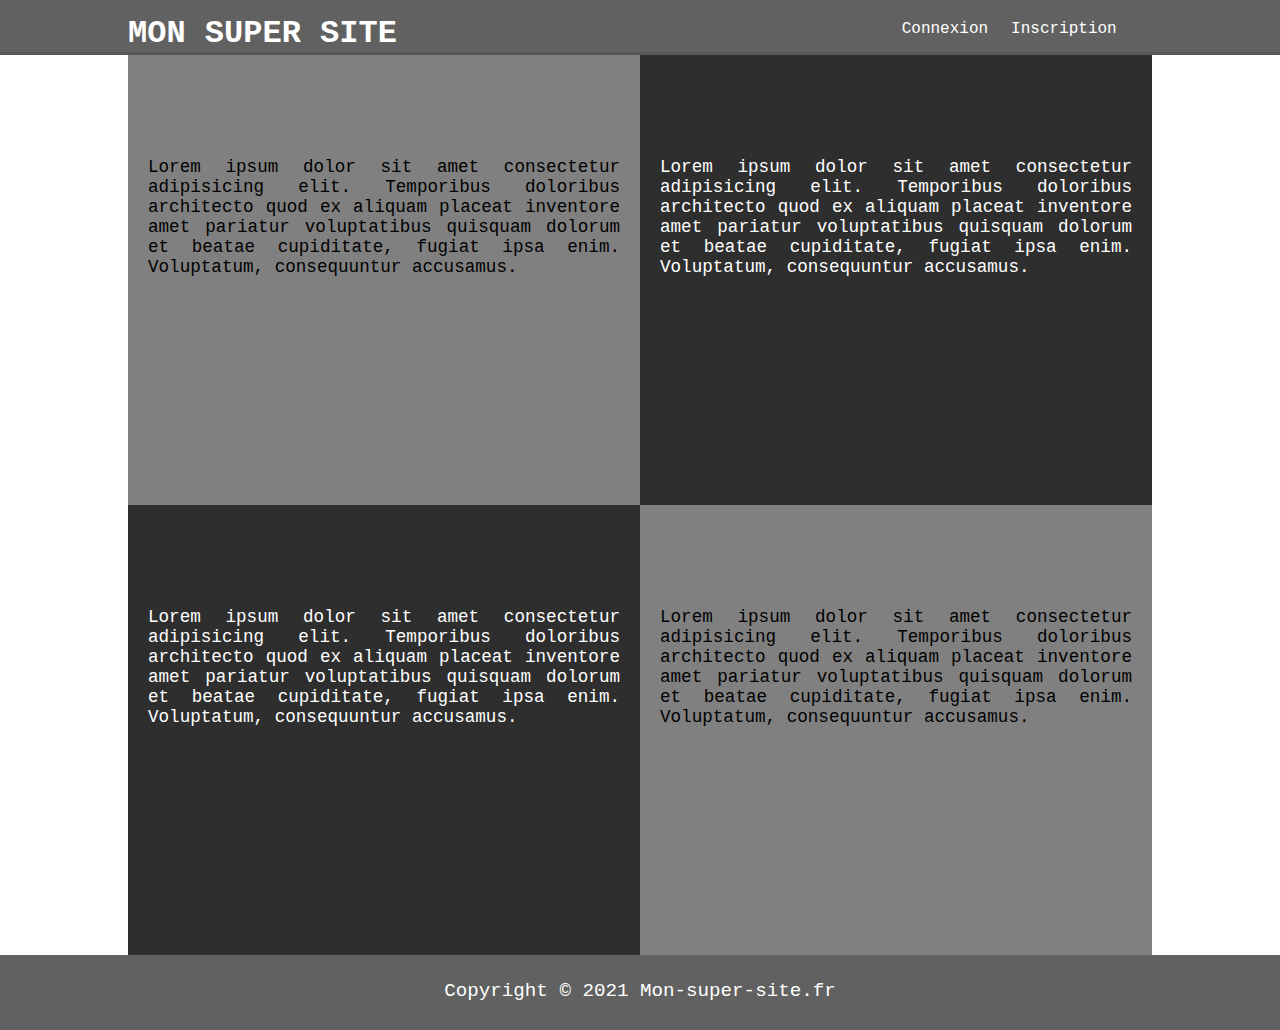
<file: index.html>
<!DOCTYPE html>
<html lang="fr">
<head>
    <meta charset="UTF-8">
    <meta http-equiv="X-UA-Compatible" content="IE=edge">
    <meta name="viewport" content="width=device-width, initial-scale=1.0">
    <link href="styles.css" rel="stylesheet" type="text/css">

    <title>Exercice</title>
</head>
<body>
    <nav id="menu">
        <h1>MON SUPER SITE</h1>
        <ul>
            <li><a target="_blank" href="./Formulaire/Form.html">Connexion</a></li>
            <li><a href="./Formulaire/Inscription.html">Inscription</a></li>
        </ul>
    </nav>

    <section class="box">
        <article class="container1"><p>Lorem ipsum dolor sit amet consectetur adipisicing elit. Temporibus doloribus architecto quod ex aliquam placeat inventore amet pariatur voluptatibus quisquam dolorum et beatae cupiditate, fugiat ipsa enim. Voluptatum, consequuntur accusamus.</p></article>
        <article class="container2"><p>Lorem ipsum dolor sit amet consectetur adipisicing elit. Temporibus doloribus architecto quod ex aliquam placeat inventore amet pariatur voluptatibus quisquam dolorum et beatae cupiditate, fugiat ipsa enim. Voluptatum, consequuntur accusamus.</p></article>
        <article class="container2"><p>Lorem ipsum dolor sit amet consectetur adipisicing elit. Temporibus doloribus architecto quod ex aliquam placeat inventore amet pariatur voluptatibus quisquam dolorum et beatae cupiditate, fugiat ipsa enim. Voluptatum, consequuntur accusamus.</p></article>
        <article class='container1'><p>Lorem ipsum dolor sit amet consectetur adipisicing elit. Temporibus doloribus architecto quod ex aliquam placeat inventore amet pariatur voluptatibus quisquam dolorum et beatae cupiditate, fugiat ipsa enim. Voluptatum, consequuntur accusamus.</p></article>
    </section>
    
    <footer>
        <span>Copyright © 2021 Mon-super-site.fr</span>
    </footer>
</body>
</html>
</file>
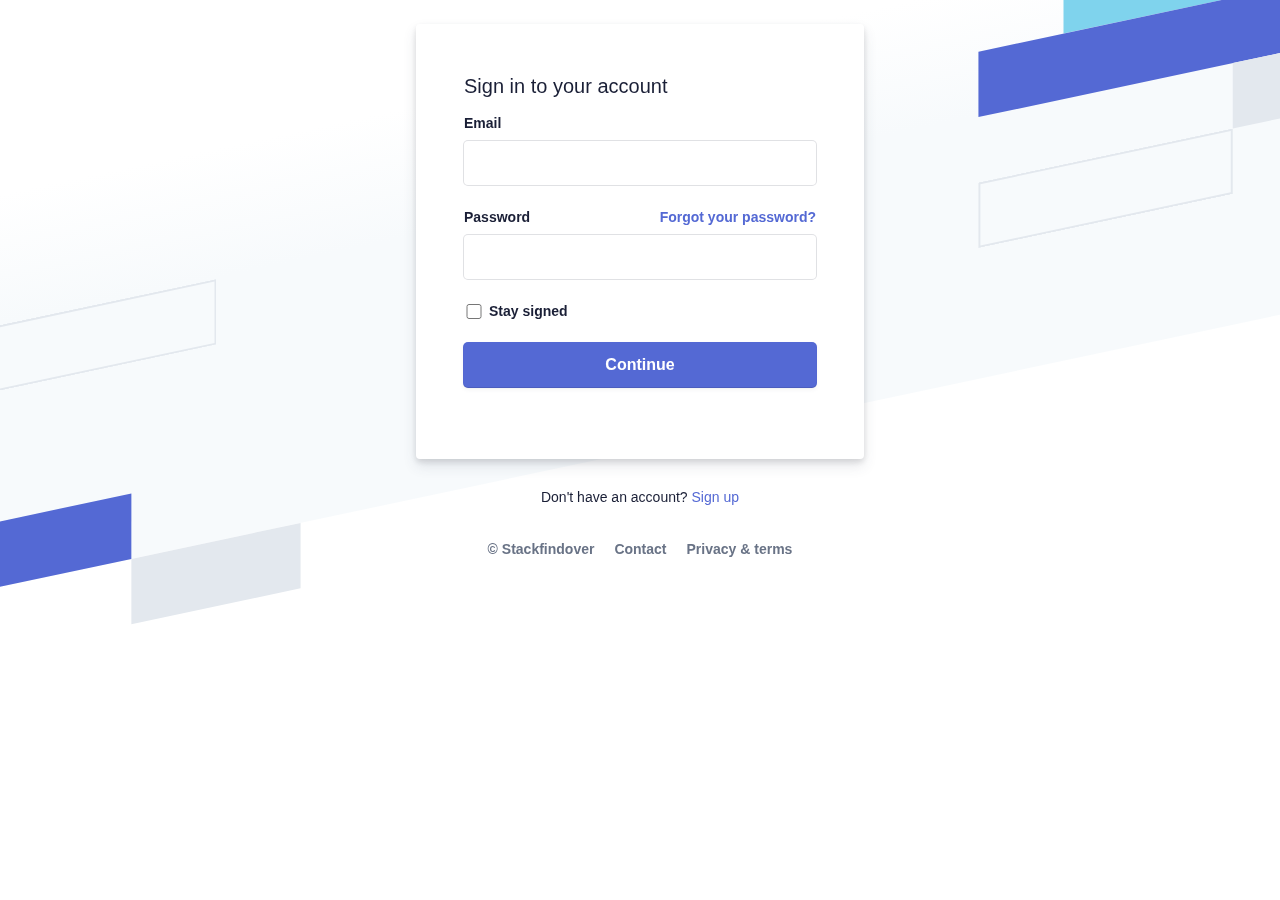
<file: Form.html>
<html>
<head>
  <meta charset="utf-8">
  <title>Connexion</title>
  <link rel="stylesheet" type="text/css" href="styleform.css">
</head>

<body>
  <div class="login-root">
    <div class="box-root flex-flex flex-direction--column" style="min-height: 100vh;flex-grow: 1;">
      <div class="loginbackground box-background--white padding-top--64">
        <div class="loginbackground-gridContainer">
          <div class="box-root flex-flex" style="grid-area: top / start / 8 / end;">
            <div class="box-root" style="background-image: linear-gradient(white 0%, rgb(247, 250, 252) 33%); flex-grow: 1;">
            </div>
          </div>
          <div class="box-root flex-flex" style="grid-area: 4 / 2 / auto / 5;">
            <div class="box-root box-divider--light-all-2 animationLeftRight tans3s" style="flex-grow: 1;"></div>
          </div>
          <div class="box-root flex-flex" style="grid-area: 6 / start / auto / 2;">
            <div class="box-root box-background--blue800" style="flex-grow: 1;"></div>
          </div>
          <div class="box-root flex-flex" style="grid-area: 7 / start / auto / 4;">
            <div class="box-root box-background--blue animationLeftRight" style="flex-grow: 1;"></div>
          </div>
          <div class="box-root flex-flex" style="grid-area: 8 / 4 / auto / 6;">
            <div class="box-root box-background--gray100 animationLeftRight tans3s" style="flex-grow: 1;"></div>
          </div>
          <div class="box-root flex-flex" style="grid-area: 2 / 15 / auto / end;">
            <div class="box-root box-background--cyan200 animationRightLeft tans4s" style="flex-grow: 1;"></div>
          </div>
          <div class="box-root flex-flex" style="grid-area: 3 / 14 / auto / end;">
            <div class="box-root box-background--blue animationRightLeft" style="flex-grow: 1;"></div>
          </div>
          <div class="box-root flex-flex" style="grid-area: 4 / 17 / auto / 20;">
            <div class="box-root box-background--gray100 animationRightLeft tans4s" style="flex-grow: 1;"></div>
          </div>
          <div class="box-root flex-flex" style="grid-area: 5 / 14 / auto / 17;">
            <div class="box-root box-divider--light-all-2 animationRightLeft tans3s" style="flex-grow: 1;"></div>
          </div>
        </div>
      </div>
      <div class="box-root padding-top--24 flex-flex flex-direction--column" style="flex-grow: 1; z-index: 9;">
       
        <div class="formbg-outer">
          <div class="formbg">
            <div class="formbg-inner padding-horizontal--48">
              <span class="padding-bottom--15">Sign in to your account</span>
              <form id="stripe-login">
                <div class="field padding-bottom--24">
                  <label for="email">Email</label>
                  <input type="email" name="email">
                </div>
                <div class="field padding-bottom--24">
                  <div class="grid--50-50">
                    <label for="password">Password</label>
                    <div class="reset-pass">
                      <a href="#">Forgot your password?</a>
                    </div>
                  </div>
                  <input type="password" name="password">
                </div>
                <div class="field field-checkbox padding-bottom--24 flex-flex align-center">
                  <label for="checkbox">
                    <input type="checkbox" name="checkbox"> Stay signed
                  </label>
                </div>
                <div class="field padding-bottom--24">
                  <input type="submit" name="submit" value="Continue">
                </div>
              </form>
            </div>
          </div>
          <div class="footer-link padding-top--24">
            <span>Don't have an account? <a href="./Inscription.html">Sign up</a></span>
            <div class="listing padding-top--24 padding-bottom--24 flex-flex center-center">
              <span><a href="#">© Stackfindover</a></span>
              <span><a href="#">Contact</a></span>
              <span><a href="#">Privacy & terms</a></span>
            </div>
          </div>
        </div>
      </div>
    </div>
  </div>
</body>

</html>
</file>
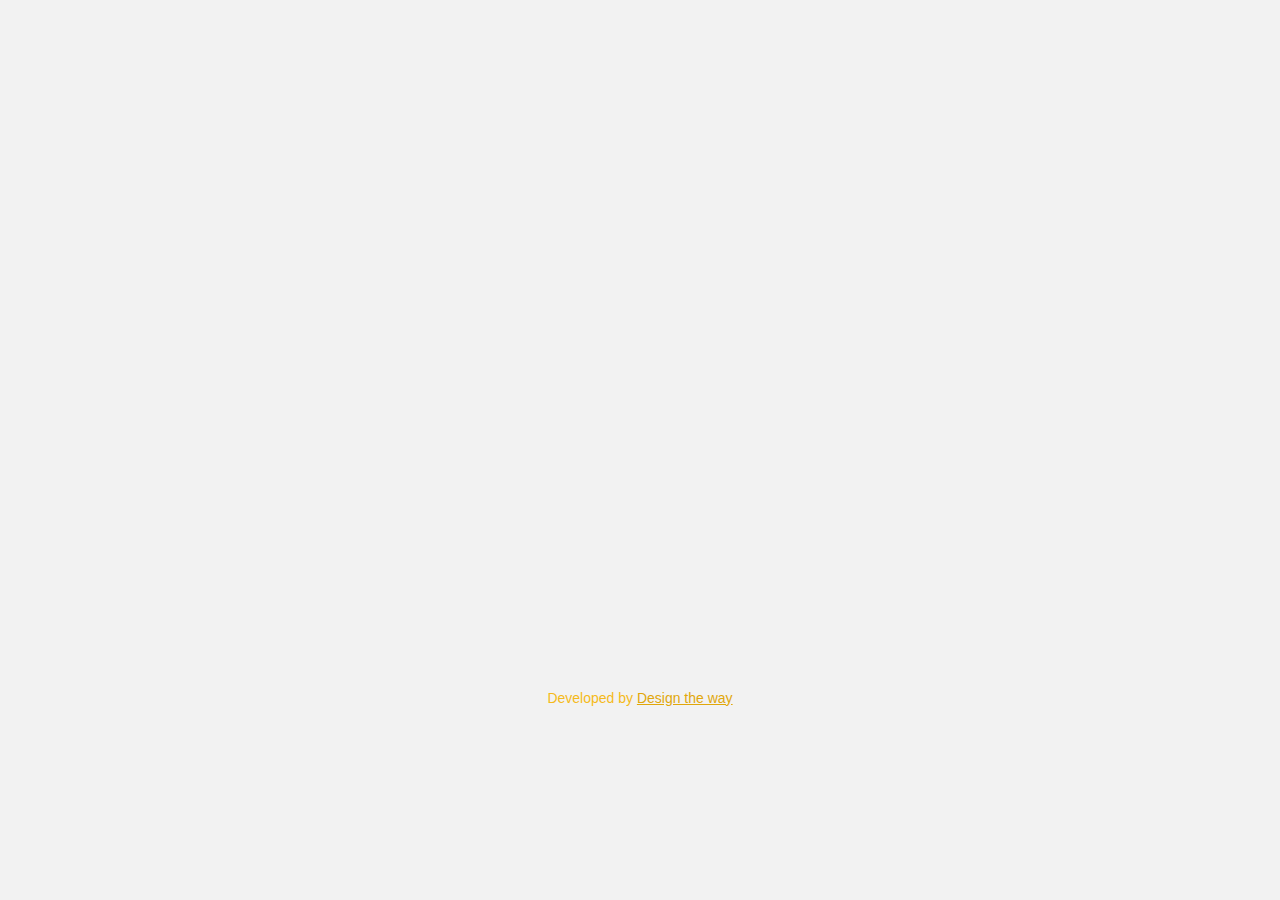
<file: Inscription.html>
<!DOCTYPE html>
<html lang="en">
<head>
    <meta charset="UTF-8">
    <meta http-equiv="X-UA-Compatible" content="IE=edge">
    <meta name="viewport" content="width=device-width, initial-scale=1.0">
    <link href="Styleinscription.css" rel="stylesheet" type="text/css">
    <title>Inscription</title>
</head>
<body>
    <div class="form_wrapper">
        <div class="form_container">
          <div class="title_container">
            <h2>Register</h2>
          </div>
          <div class="row clearfix">
            <div class="">
              <form>
                <div class="input_field"> <span><i aria-hidden="true" class="fa fa-envelope"></i></span>
                  <input type="email" name="email" placeholder="Email" required />
                </div>
                <div class="input_field"> <span><i aria-hidden="true" class="fa fa-lock"></i></span>
                  <input type="password" name="password" placeholder="Password" required />
                </div>
                <div class="input_field"> <span><i aria-hidden="true" class="fa fa-lock"></i></span>
                  <input type="password" name="password" placeholder="Re-type Password" required />
                </div>
                <div class="row clearfix">
                  <div class="col_half">
                    <div class="input_field"> <span><i aria-hidden="true" class="fa fa-user"></i></span>
                      <input type="text" name="name" placeholder="First Name" />
                    </div>
                  </div>
                  <div class="col_half">
                    <div class="input_field"> <span><i aria-hidden="true" class="fa fa-user"></i></span>
                      <input type="text" name="name" placeholder="Last Name" required />
                    </div>
                  </div>
                </div>
                      <div class="input_field radio_option">
                    <input type="radio" name="radiogroup1" id="rd1">
                    <label for="rd1">Male</label>
                    <input type="radio" name="radiogroup1" id="rd2">
                    <label for="rd2">Female</label>
                    </div>
                    <div class="input_field select_option">
                      <select>
                        <option>Select a country</option>
                        <option>Option 1</option>
                        <option>Option 2</option>
                      </select>
                      <div class="select_arrow"></div>
                    </div>
                  <div class="input_field checkbox_option">
                      <input type="checkbox" id="cb1">
                      <label for="cb1">I agree with terms and conditions</label>
                  </div>
                  <div class="input_field checkbox_option">
                      <input type="checkbox" id="cb2">
                      <label for="cb2">I want to receive the newsletter</label>
                  </div>
                <input class="button" type="submit" value="Register" />
              </form>
            </div>
          </div>
        </div>
      </div>
      <p class="credit">Developed by <a href="http://www.designtheway.com" target="_blank">Design the way</a></p>
    
</body>
</html>
</file>
<file: styles.css>
*{
    margin: 0;
    padding: 0;
}
body{
    background-color: white;
    
    font-family: 'Courier New', Courier, monospace;
}
#menu{
    background-color: rgb(97, 97, 97);
    font-size: 1em;
    color:white;
    width: 100%;
   display: flex;
    border-bottom:  solid rgb(87, 87, 87);
    
}
h1{
    width: 100vh;
    padding-top:15px ;
    margin-left: 10%;
}
ul{
    display: flex;
    width: 80%;
    justify-content: right;
    
}
li{
    list-style: none;
    padding: 20px 10px 10px;
    
}
li:nth-child(1){
    margin-right: 3px;
}
li:nth-child(2){
    margin-right: 25%;
}

a{
    color: white;
}
a:link{
    text-decoration: none;
}



/* SECTION */

.box{
    display: grid;
    grid-template-columns: 1fr 1fr;
    grid-column: 1fr 1fr;
    height: 100vh;
    width: 80%;
    margin-left: 10%;
    font-size: 1.1em;
}

.container1{
    background-color: grey;
    color: black; 
}

.container2{
    
        background-color: rgb(46, 46, 46);
        color: white;
    
}
p{
    text-align:justify;
    margin-top: 20%;
    margin-left: 20px;
    margin-right: 20px;
}


/* FOOTER */

footer{
    background-color: rgb(97, 97, 97);
    text-align: center;
    border-top: rgb(87, 87, 87) ;
    color: white;
    font-size: 1.2em;
    height: 50px;
    padding-top: 25px;
}

/* Responsive */

@media screen and (max-width: 650px){
.box{
    display:flex;
    flex-direction: column;

}
article:nth-child(1){
    background-color: rgb(46, 46, 46);
    color: white;
}

article:nth-child(2){
    background-color: grey;
    color: black; 
}


footer{
    margin-top: 100px;
}

}
</file>
<file: styleform.css>
* {
  padding: 0;
  margin: 0;
  color: #1a1f36;
  box-sizing: border-box;
  word-wrap: break-word;
  font-family: -apple-system,BlinkMacSystemFont,Segoe UI,Roboto,Helvetica Neue,Ubuntu,sans-serif;
}
body {
    min-height: 100%;
    background-color: #ffffff;
}
h1 {
    letter-spacing: -1px;
}
a {
  color: #5469d4;
  text-decoration: unset;
}
.login-root {
    background: #fff;
    display: flex;
    width: 100%;
    min-height: 100vh;
    overflow: hidden;
}
.loginbackground {
    min-height: 692px;
    position: fixed;
    bottom: 0;
    left: 0;
    right: 0;
    top: 0;
    z-index: 0;
    overflow: hidden;
}
.flex-flex {
    display: flex;
}
.align-center {
  align-items: center; 
}
.center-center {
  align-items: center;
  justify-content: center;
}
.box-root {
    box-sizing: border-box;
}
.flex-direction--column {
    -ms-flex-direction: column;
    flex-direction: column;
}
.loginbackground-gridContainer {
    display: -ms-grid;
    display: grid;
    -ms-grid-columns: [start] 1fr [left-gutter] (86.6px)[16] [left-gutter] 1fr [end];
    grid-template-columns: [start] 1fr [left-gutter] repeat(16,86.6px) [left-gutter] 1fr [end];
    -ms-grid-rows: [top] 1fr [top-gutter] (64px)[8] [bottom-gutter] 1fr [bottom];
    grid-template-rows: [top] 1fr [top-gutter] repeat(8,64px) [bottom-gutter] 1fr [bottom];
    justify-content: center;
    margin: 0 -2%;
    transform: rotate(-12deg) skew(-12deg);
}
.box-divider--light-all-2 {
    box-shadow: inset 0 0 0 2px #e3e8ee;
}
.box-background--blue {
    background-color: #5469d4;
}
.box-background--white {
  background-color: #ffffff; 
}
.box-background--blue800 {
    background-color: #212d63;
}
.box-background--gray100 {
    background-color: #e3e8ee;
}
.box-background--cyan200 {
    background-color: #7fd3ed;
}
.padding-top--64 {
  padding-top: 64px;
}
.padding-top--24 {
  padding-top: 24px;
}
.padding-top--48 {
  padding-top: 48px;
}
.padding-bottom--24 {
  padding-bottom: 24px;
}
.padding-horizontal--48 {
  padding: 48px;
}
.padding-bottom--15 {
  padding-bottom: 15px;
}


.flex-justifyContent--center {
  -ms-flex-pack: center;
  justify-content: center;
}

.formbg {
    margin: 0px auto;
    width: 100%;
    max-width: 448px;
    background: white;
    border-radius: 4px;
    box-shadow: rgba(60, 66, 87, 0.12) 0px 7px 14px 0px, rgba(0, 0, 0, 0.12) 0px 3px 6px 0px;
}
span {
    display: block;
    font-size: 20px;
    line-height: 28px;
    color: #1a1f36;
}
label {
    margin-bottom: 10px;
}
.reset-pass a,label {
    font-size: 14px;
    font-weight: 600;
    display: block;
}
.reset-pass > a {
    text-align: right;
    margin-bottom: 10px;
}
.grid--50-50 {
    display: grid;
    grid-template-columns: 50% 50%;
    align-items: center;
}

.field input {
    font-size: 16px;
    line-height: 28px;
    padding: 8px 16px;
    width: 100%;
    min-height: 44px;
    border: unset;
    border-radius: 4px;
    outline-color: rgb(84 105 212 / 0.5);
    background-color: rgb(255, 255, 255);
    box-shadow: rgba(0, 0, 0, 0) 0px 0px 0px 0px, 
                rgba(0, 0, 0, 0) 0px 0px 0px 0px, 
                rgba(0, 0, 0, 0) 0px 0px 0px 0px, 
                rgba(60, 66, 87, 0.16) 0px 0px 0px 1px, 
                rgba(0, 0, 0, 0) 0px 0px 0px 0px, 
                rgba(0, 0, 0, 0) 0px 0px 0px 0px, 
                rgba(0, 0, 0, 0) 0px 0px 0px 0px;
}

input[type="submit"] {
    background-color: rgb(84, 105, 212);
    box-shadow: rgba(0, 0, 0, 0) 0px 0px 0px 0px, 
                rgba(0, 0, 0, 0) 0px 0px 0px 0px, 
                rgba(0, 0, 0, 0.12) 0px 1px 1px 0px, 
                rgb(84, 105, 212) 0px 0px 0px 1px, 
                rgba(0, 0, 0, 0) 0px 0px 0px 0px, 
                rgba(0, 0, 0, 0) 0px 0px 0px 0px, 
                rgba(60, 66, 87, 0.08) 0px 2px 5px 0px;
    color: #fff;
    font-weight: 600;
    cursor: pointer;
}
.field-checkbox input {
    width: 20px;
    height: 15px;
    margin-right: 5px; 
    box-shadow: unset;
    min-height: unset;
}
.field-checkbox label {
    display: flex;
    align-items: center;
    margin: 0;
}
a.ssolink {
    display: block;
    text-align: center;
    font-weight: 600;
}
.footer-link span {
    font-size: 14px;
    text-align: center;
}
.listing a {
    color: #697386;
    font-weight: 600;
    margin: 0 10px;
}

.animationRightLeft {
  animation: animationRightLeft 2s ease-in-out infinite;
}
.animationLeftRight {
  animation: animationLeftRight 2s ease-in-out infinite;
}
.tans3s {
  animation: animationLeftRight 3s ease-in-out infinite;
}
.tans4s {
  animation: animationLeftRight 4s ease-in-out infinite;
}

@keyframes animationLeftRight {
  0% {
    transform: translateX(0px);
  }
  50% {
    transform: translateX(1000px);
  }
  100% {
    transform: translateX(0px);
  }
} 

@keyframes animationRightLeft {
  0% {
    transform: translateX(0px);
  }
  50% {
    transform: translateX(-1000px);
  }
  100% {
    transform: translateX(0px);
  }
}
</file>
<file: Styleinscription.css>
body {
    font-family: Verdana, Geneva, sans-serif;
    font-size: 14px;
    background: #f2f2f2;
}
.clearfix:after {
    content: "";
    display: block;
    clear: both;
    visibility: hidden;
    height: 0;
}
.form_wrapper {
    background: #fff;
    width: 400px;
    max-width: 100%;
    box-sizing: border-box;
    padding: 25px;
    margin: 8% auto 0;
    position: relative;
    z-index: 1;
    border-top: 5px solid #f5ba1a;
    -webkit-box-shadow: 0 0 3px rgba(0, 0, 0, 0.1);
    -moz-box-shadow: 0 0 3px rgba(0, 0, 0, 0.1);
    box-shadow: 0 0 3px rgba(0, 0, 0, 0.1);
    -webkit-transform-origin: 50% 0%;
    transform-origin: 50% 0%;
    -webkit-transform: scale3d(1, 1, 1);
    transform: scale3d(1, 1, 1);
    -webkit-transition: none;
    transition: none;
    -webkit-animation: expand 0.8s 0.6s ease-out forwards;
    animation: expand 0.8s 0.6s ease-out forwards;
    opacity: 0;
}
.form_wrapper h2 {
    font-size: 1.5em;
    line-height: 1.5em;
    margin: 0;
}
.form_wrapper .title_container {
    text-align: center;
    padding-bottom: 15px;
}
.form_wrapper h3 {
    font-size: 1.1em;
    font-weight: normal;
    line-height: 1.5em;
    margin: 0;
}
.form_wrapper label {
    font-size: 12px;
}
.form_wrapper .row {
    margin: 10px -15px;
}
.form_wrapper .row > div {
    padding: 0 15px;
    box-sizing: border-box;
}
.form_wrapper .col_half {
    width: 50%;
    float: left;
}
.form_wrapper .input_field {
    position: relative;
    margin-bottom: 20px;
    -webkit-animation: bounce 0.6s ease-out;
    animation: bounce 0.6s ease-out;
}
.form_wrapper .input_field > span {
    position: absolute;
    left: 0;
    top: 0;
    color: #333;
    height: 100%;
    border-right: 1px solid #ccc;
    text-align: center;
    width: 30px;
}
.form_wrapper .input_field > span > i {
    padding-top: 10px;
}
.form_wrapper .textarea_field > span > i {
    padding-top: 10px;
}
.form_wrapper input[type="text"], .form_wrapper input[type="email"], .form_wrapper input[type="password"] {
    width: 100%;
    padding: 8px 10px 9px 35px;
    height: 35px;
    border: 1px solid #ccc;
    box-sizing: border-box;
    outline: none;
    -webkit-transition: all 0.3s ease-in-out;
    -moz-transition: all 0.3s ease-in-out;
    -ms-transition: all 0.3s ease-in-out;
    transition: all 0.3s ease-in-out;
}
.form_wrapper input[type="text"]:hover, .form_wrapper input[type="email"]:hover, .form_wrapper input[type="password"]:hover {
    background: #fafafa;
}
.form_wrapper input[type="text"]:focus, .form_wrapper input[type="email"]:focus, .form_wrapper input[type="password"]:focus {
    -webkit-box-shadow: 0 0 2px 1px rgba(255, 169, 0, 0.5);
    -moz-box-shadow: 0 0 2px 1px rgba(255, 169, 0, 0.5);
    box-shadow: 0 0 2px 1px rgba(255, 169, 0, 0.5);
    border: 1px solid #f5ba1a;
    background: #fafafa;
}
.form_wrapper input[type="submit"] {
    background: #f5ba1a;
    height: 35px;
    line-height: 35px;
    width: 100%;
    border: none;
    outline: none;
    cursor: pointer;
    color: #fff;
    font-size: 1.1em;
    margin-bottom: 10px;
    -webkit-transition: all 0.3s ease-in-out;
    -moz-transition: all 0.3s ease-in-out;
    -ms-transition: all 0.3s ease-in-out;
    transition: all 0.3s ease-in-out;
}
.form_wrapper input[type="submit"]:hover {
    background: #e1a70a;
}
.form_wrapper input[type="submit"]:focus {
    background: #e1a70a;
}
.form_wrapper input[type="checkbox"], .form_wrapper input[type="radio"] {
    border: 0;
    clip: rect(0 0 0 0);
    height: 1px;
    margin: -1px;
    overflow: hidden;
    padding: 0;
    position: absolute;
    width: 1px;
}
.form_container .row .col_half.last {
    border-left: 1px solid #ccc;
}
.checkbox_option label {
    margin-right: 1em;
    position: relative;
}
.checkbox_option label:before {
    content: "";
    display: inline-block;
    width: 0.5em;
    height: 0.5em;
    margin-right: 0.5em;
    vertical-align: -2px;
    border: 2px solid #ccc;
    padding: 0.12em;
    background-color: transparent;
    background-clip: content-box;
    transition: all 0.2s ease;
}
.checkbox_option label:after {
    border-right: 2px solid #000;
    border-top: 2px solid #000;
    content: "";
    height: 20px;
    left: 2px;
    position: absolute;
    top: 7px;
    transform: scaleX(-1) rotate(135deg);
    transform-origin: left top;
    width: 7px;
    display: none;
}
.checkbox_option input:hover + label:before {
    border-color: #000;
}
.checkbox_option input:checked + label:before {
    border-color: #000;
}
.checkbox_option input:checked + label:after {
    -moz-animation: check 0.8s ease 0s running;
    -webkit-animation: check 0.8s ease 0s running;
    animation: check 0.8s ease 0s running;
    display: block;
    width: 7px;
    height: 20px;
    border-color: #000;
}
.radio_option label {
    margin-right: 1em;
}
.radio_option label:before {
    content: "";
    display: inline-block;
    width: 0.5em;
    height: 0.5em;
    margin-right: 0.5em;
    border-radius: 100%;
    vertical-align: -3px;
    border: 2px solid #ccc;
    padding: 0.15em;
    background-color: transparent;
    background-clip: content-box;
    transition: all 0.2s ease;
}
.radio_option input:hover + label:before {
    border-color: #000;
}
.radio_option input:checked + label:before {
    background-color: #000;
    border-color: #000;
}
.select_option {
    position: relative;
    width: 100%;
}
.select_option select {
    display: inline-block;
    width: 100%;
    height: 35px;
    padding: 0px 15px;
    cursor: pointer;
    color: #7b7b7b;
    border: 1px solid #ccc;
    border-radius: 0;
    background: #fff;
    appearance: none;
    -webkit-appearance: none;
    -moz-appearance: none;
    transition: all 0.2s ease;
}
.select_option select::-ms-expand {
    display: none;
}
.select_option select:hover, .select_option select:focus {
    color: #000;
    background: #fafafa;
    border-color: #000;
    outline: none;
}
.select_arrow {
    position: absolute;
    top: calc(50% - 4px);
    right: 15px;
    width: 0;
    height: 0;
    pointer-events: none;
    border-width: 8px 5px 0 5px;
    border-style: solid;
    border-color: #7b7b7b transparent transparent transparent;
}
.select_option select:hover + .select_arrow, .select_option select:focus + .select_arrow {
    border-top-color: #000;
}
.credit {
    position: relative;
    z-index: 1;
    text-align: center;
    padding: 15px;
    color: #f5ba1a;
}
.credit a {
    color: #e1a70a;
}
@-webkit-keyframes check {
    0% {
        height: 0;
        width: 0;
   }
    25% {
        height: 0;
        width: 7px;
   }
    50% {
        height: 20px;
        width: 7px;
   }
}
@keyframes check {
    0% {
        height: 0;
        width: 0;
   }
    25% {
        height: 0;
        width: 7px;
   }
    50% {
        height: 20px;
        width: 7px;
   }
}
@-webkit-keyframes expand {
    0% {
        -webkit-transform: scale3d(1, 0, 1);
        opacity: 0;
   }
    25% {
        -webkit-transform: scale3d(1, 1.2, 1);
   }
    50% {
        -webkit-transform: scale3d(1, 0.85, 1);
   }
    75% {
        -webkit-transform: scale3d(1, 1.05, 1);
   }
    100% {
        -webkit-transform: scale3d(1, 1, 1);
        opacity: 1;
   }
}
@keyframes expand {
    0% {
        -webkit-transform: scale3d(1, 0, 1);
        transform: scale3d(1, 0, 1);
        opacity: 0;
   }
    25% {
        -webkit-transform: scale3d(1, 1.2, 1);
        transform: scale3d(1, 1.2, 1);
   }
    50% {
        -webkit-transform: scale3d(1, 0.85, 1);
        transform: scale3d(1, 0.85, 1);
   }
    75% {
        -webkit-transform: scale3d(1, 1.05, 1);
        transform: scale3d(1, 1.05, 1);
   }
    100% {
        -webkit-transform: scale3d(1, 1, 1);
        transform: scale3d(1, 1, 1);
        opacity: 1;
   }
}
@-webkit-keyframes bounce {
    0% {
        -webkit-transform: translate3d(0, -25px, 0);
        opacity: 0;
   }
    25% {
        -webkit-transform: translate3d(0, 10px, 0);
   }
    50% {
        -webkit-transform: translate3d(0, -6px, 0);
   }
    75% {
        -webkit-transform: translate3d(0, 2px, 0);
   }
    100% {
        -webkit-transform: translate3d(0, 0, 0);
        opacity: 1;
   }
}
@keyframes bounce {
    0% {
        -webkit-transform: translate3d(0, -25px, 0);
        transform: translate3d(0, -25px, 0);
        opacity: 0;
   }
    25% {
        -webkit-transform: translate3d(0, 10px, 0);
        transform: translate3d(0, 10px, 0);
   }
    50% {
        -webkit-transform: translate3d(0, -6px, 0);
        transform: translate3d(0, -6px, 0);
   }
    75% {
        -webkit-transform: translate3d(0, 2px, 0);
        transform: translate3d(0, 2px, 0);
   }
    100% {
        -webkit-transform: translate3d(0, 0, 0);
        transform: translate3d(0, 0, 0);
        opacity: 1;
   }
}
@media (max-width: 600px) {
    .form_wrapper .col_half {
        width: 100%;
        float: none;
   }
    .bottom_row .col_half {
        width: 50%;
        float: left;
   }
    .form_container .row .col_half.last {
        border-left: none;
   }
    .remember_me {
        padding-bottom: 20px;
   }
}
</file>
